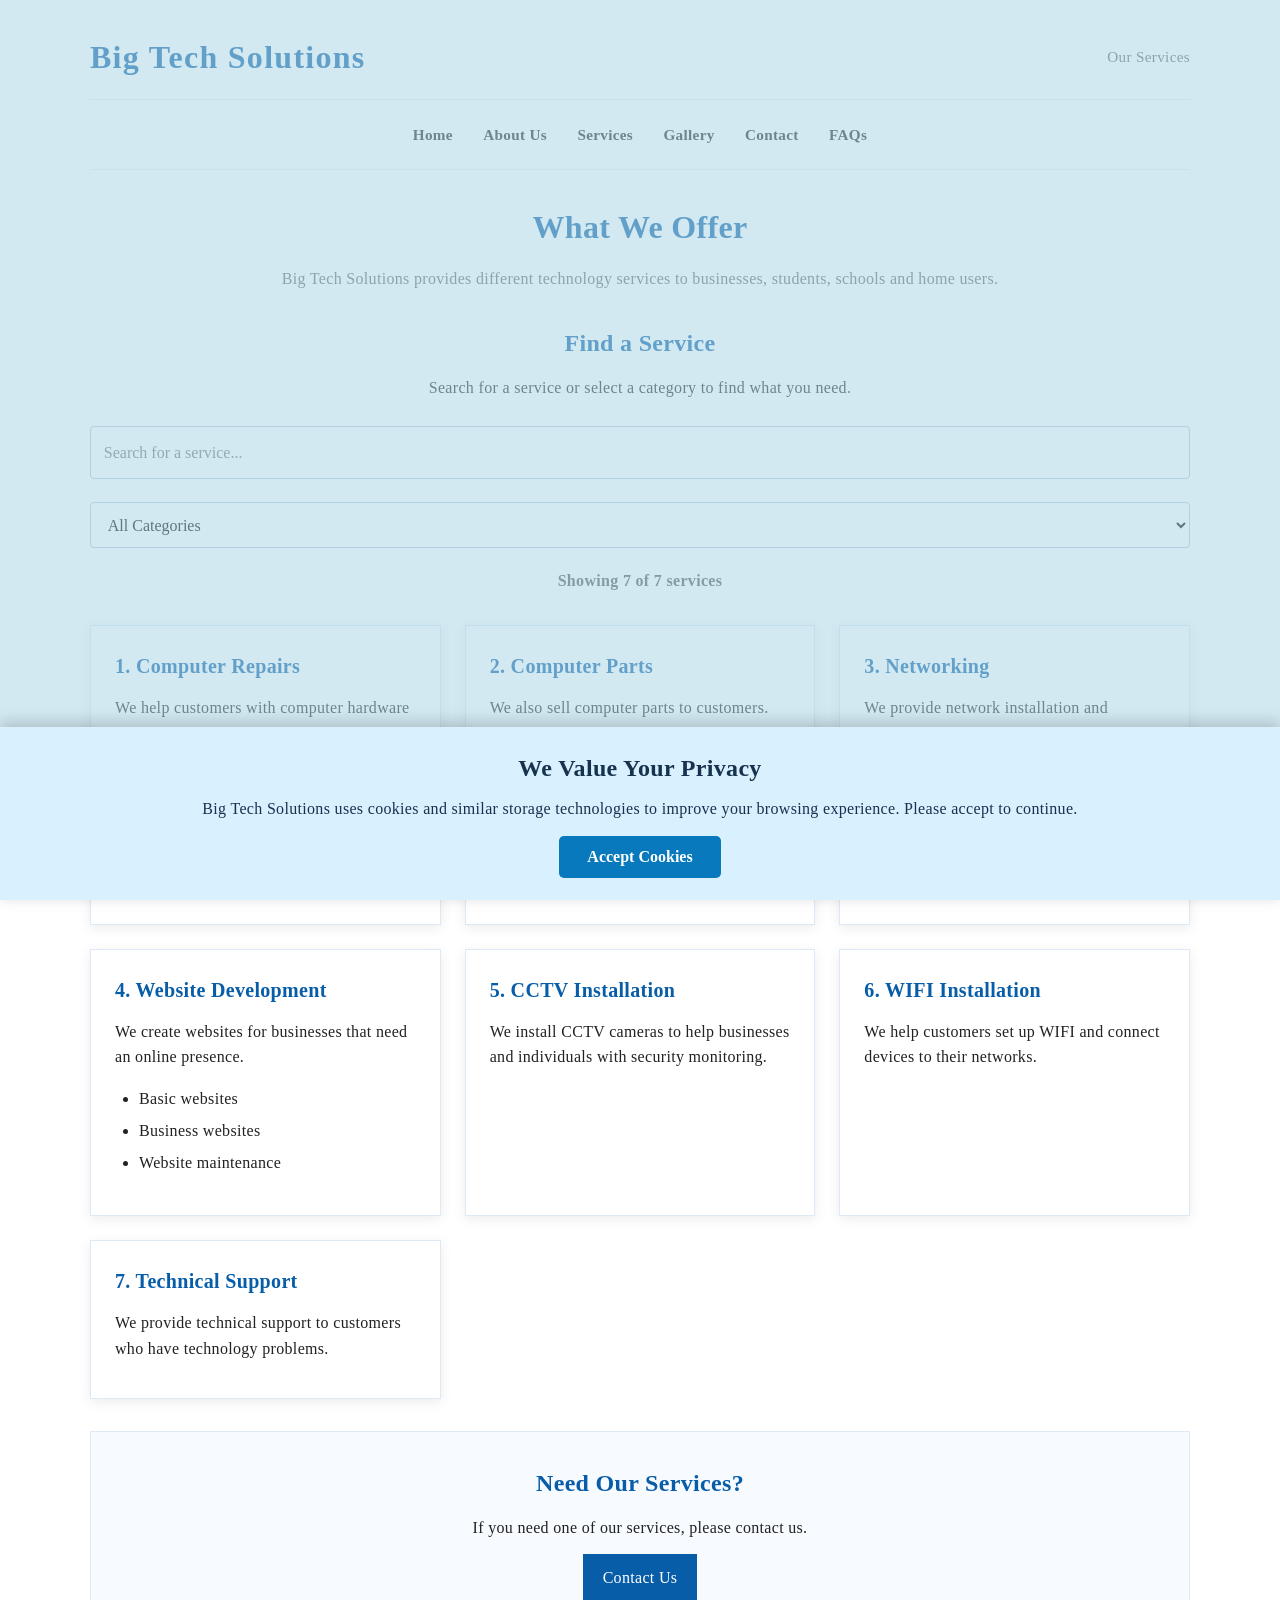
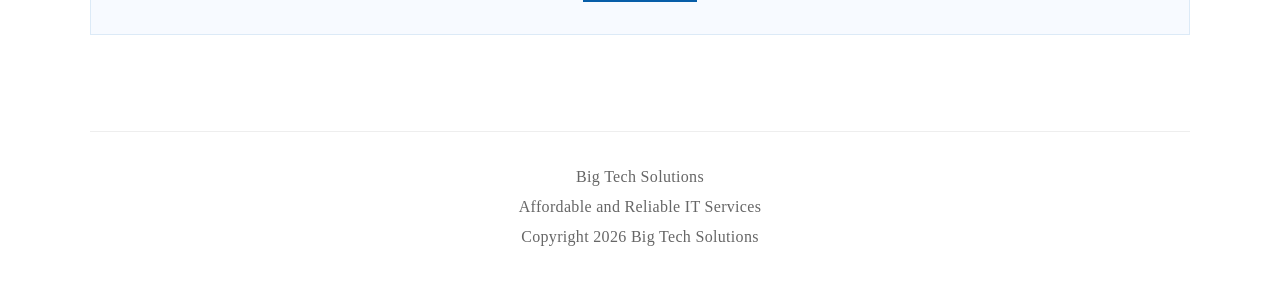
<file: Services.html>
<!DOCTYPE html>
<html>

<head>
    <title>Big Tech Solutions - Services</title>
    <meta charset="UTF-8">
    <meta name="viewport" content="width=device-width, initial-scale=1.0">

    <meta name="description" content="Explore Big Tech Solutions services, including computer repairs, computer parts, networking, website development, CCTV installation, WiFi installation and technical support.">
    <meta name="keywords" content="computer repairs, computer parts, networking services, website development, CCTV installation, WiFi installation, technical support, IT services">

    <meta name="color-scheme" content="light dark">

    <link rel="stylesheet" href="style.css">
</head>

<body>

    <header>
        <h1>Big Tech Solutions</h1>
        <p>Our Services</p>
    </header>


    <nav>
        <a href="index.html">Home</a>
        <a href="About.html">About Us</a>
        <a href="Services.html">Services</a>
        <a href="Gallery.html">Gallery</a>
        <a href="Contact.html">Contact</a>
        <a href="Faqs.html">FAQs</a>
    </nav>


    <main>

        <section class="page-intro">

            <h2>What We Offer</h2>

            <p>
                Big Tech Solutions provides different technology services
                to businesses, students, schools and home users.
            </p>

        </section>


        <!-- Service Search and Filter -->

        <section class="service-tools">

            <h2>Find a Service</h2>

            <p>
                Search for a service or select a category
                to find what you need.
            </p>

            <div class="service-filters">

                <input
                    type="text"
                    id="service-search"
                    placeholder="Search for a service..."
                    aria-label="Search services">

                <select id="service-category" aria-label="Filter services by category">

                    <option value="all">All Categories</option>

                    <option value="repairs">Repairs and Support</option>

                    <option value="parts">Computer Parts</option>

                    <option value="networking">Networking and WIFI</option>

                    <option value="web">Website Development</option>

                    <option value="security">Security</option>

                </select>

            </div>

            <p id="service-count" class="service-count">
                Showing 7 of 7 services
            </p>

        </section>


        <!-- Services List -->

        <section class="services-container" id="services-list">


            <div class="service-card" data-category="repairs">

                <h2>1. Computer Repairs</h2>

                <p>
                    We help customers with computer hardware and software
                    problems.
                </p>

                <ul>
                    <li>Computer troubleshooting</li>
                    <li>Hardware problems</li>
                    <li>Computer maintenance</li>
                    <li>Technical support</li>
                </ul>

            </div>


            <div class="service-card" data-category="parts">

                <h2>2. Computer Parts</h2>

                <p>
                    We also sell computer parts to customers.
                </p>

                <ul>
                    <li>RAM</li>
                    <li>Graphics Cards</li>
                    <li>Other computer parts</li>
                </ul>

            </div>


            <div class="service-card" data-category="networking">

                <h2>3. Networking</h2>

                <p>
                    We provide network installation and networking services.
                </p>

                <ul>
                    <li>Network installation</li>
                    <li>WIFI installation</li>
                    <li>Network support</li>
                </ul>

            </div>


            <div class="service-card" data-category="web">

                <h2>4. Website Development</h2>

                <p>
                    We create websites for businesses that need an
                    online presence.
                </p>

                <ul>
                    <li>Basic websites</li>
                    <li>Business websites</li>
                    <li>Website maintenance</li>
                </ul>

            </div>


            <div class="service-card" data-category="security">

                <h2>5. CCTV Installation</h2>

                <p>
                    We install CCTV cameras to help businesses and
                    individuals with security monitoring.
                </p>

            </div>


            <div class="service-card" data-category="networking">

                <h2>6. WIFI Installation</h2>

                <p>
                    We help customers set up WIFI and connect devices
                    to their networks.
                </p>

            </div>


            <div class="service-card" data-category="repairs">

                <h2>7. Technical Support</h2>

                <p>
                    We provide technical support to customers who have
                    technology problems.
                </p>

            </div>


        </section>


        <!-- Contact Section -->

        <section class="contact-section">

            <h2>Need Our Services?</h2>

            <p>
                If you need one of our services, please contact us.
            </p>

            <a href="Contact.html" class="button">
                Contact Us
            </a>

        </section>

    </main>


    <footer>

        <p>Big Tech Solutions</p>

        <p>Affordable and Reliable IT Services</p>

        <p>Copyright 2026 Big Tech Solutions</p>

    </footer>




    <script src="script.js"></script>

</body>

</html>
</file>
<file: style.css>
* {
  margin: 0;
  padding: 0;
  box-sizing: border-box;
  }

html {
scroll-behavior: smooth;
}

body {
font-family: Georgia, "Times New Roman", serif;
font-size: 1rem;
line-height: 1.6;
letter-spacing: 0.02em;
color: #222;
background-color: #ffffff;
}

img {
max-width: 100%;
height: auto;
display: block;
}

a {
color: #075da8;
text-decoration: none;
}

a:hover {
color: #0a78d1;
}

a:focus {
outline: 2px solid #075da8;
outline-offset: 3px;
}

a:active {
color: #043c70;
}

header {
width: 90%;
max-width: 1100px;
margin: 0 auto;
padding: 2rem 0 1rem;
display: flex;
justify-content: space-between;
align-items: center;
gap: 2rem;
}

header h1 {
color: #075da8;
font-size: 2rem;
font-weight: bold;
letter-spacing: 0.04em;
}

header p {
color: #666;
font-size: 0.95rem;
}

nav {
width: 90%;
max-width: 1100px;
margin: 0 auto;
padding: 1rem 0;
display: flex;
justify-content: center;
align-items: center;
gap: 1.5rem;
border-top: 1px solid #eeeeee;
border-bottom: 1px solid #eeeeee;
}

nav a {
color: #222;
font-weight: bold;
font-size: 0.95rem;
padding: 0.4rem 0.2rem;
transition: 0.3s;
}

nav a:hover {
color: #075da8;
}

nav a:focus {
color: #075da8;
}

hr {
border: none;
height: 1px;
background-color: #eeeeee;
}

main {
width: 90%;
max-width: 1100px;
margin: 0 auto;
padding: 2rem 0 4rem;
}

main > h2 {
color: #075da8;
font-size: 2rem;
text-align: center;
margin-bottom: 0.8rem;
}

main > p {
max-width: 750px;
margin: 0 auto 2rem;
text-align: center;
color: #666;
}

section {
margin: 2rem 0;
}

section h2 {
color: #075da8;
font-size: 1.5rem;
margin-bottom: 0.8rem;
}

section h3 {
color: #075da8;
font-size: 1.15rem;
margin-bottom: 0.6rem;
}

section p {
margin-bottom: 0.8rem;
}

ul {
margin: 1rem 0 1rem 1.5rem;
}

li {
margin-bottom: 0.4rem;
}

button,
input[type="submit"],
input[type="reset"] {
background-color: #075da8;
color: white;
border: none;
padding: 0.7rem 1.2rem;
font-family: inherit;
font-size: 0.95rem;
cursor: pointer;
transition: 0.3s;
}

button:hover,
input[type="submit"]:hover,
input[type="reset"]:hover {
background-color: #0a78d1;
}

button:focus,
input[type="submit"]:focus,
input[type="reset"]:focus {
outline: 2px solid #075da8;
outline-offset: 3px;
}

button:active,
input[type="submit"]:active,
input[type="reset"]:active {
background-color: #043c70;
}

footer {
width: 90%;
max-width: 1100px;
margin: 0 auto;
padding: 2rem 0;
text-align: center;
color: #666;
border-top: 1px solid #eeeeee;
}

footer p {
margin-bottom: 0.3rem;
}

table {
width: 100%;
border-collapse: separate;
border-spacing: 1rem;
}

td {
width: 33.33%;
vertical-align: top;
text-align: center;
background-color: #ffffff;
border: 1px solid #eeeeee;
padding: 1rem;
box-shadow: 0 3px 12px rgba(0, 0, 0, 0.08);
transition: 0.3s;
}

td:hover {
transform: translateY(-5px);
box-shadow: 0 7px 18px rgba(0, 0, 0, 0.14);
}

td img {
width: 100%;
height: 12rem;
object-fit: cover;
margin: 0 auto 1rem;
}

td h3 {
margin-bottom: 0.5rem;
}

td p {
color: #666;
font-size: 0.9rem;
}

.page-intro {
text-align: center;
max-width: 800px;
margin: 0 auto 2rem;
}

.page-intro h2 {
font-size: 2rem;
}

.page-intro p {
color: #666;
}

.services-container {
display: grid;
grid-template-columns: repeat(3, 1fr);
gap: 1.5rem;
margin-top: 2rem;
}

.service-card {
background-color: #ffffff;
border: 1px solid #dceaf7;
padding: 1.5rem;
box-shadow: 0 3px 12px rgba(0, 0, 0, 0.08);
transition: 0.3s;
}

.service-card:hover {
transform: translateY(-5px);
box-shadow: 0 7px 18px rgba(0, 0, 0, 0.14);
border-color: #075da8;
}

.service-card h2 {
font-size: 1.25rem;
}

.contact-container {
display: grid;
grid-template-columns: 1fr 1.5fr;
gap: 2rem;
align-items: start;
}

.contact-info,
.contact-form {
background-color: #ffffff;
border: 1px solid #dceaf7;
padding: 2rem;
box-shadow: 0 3px 12px rgba(0, 0, 0, 0.08);
}

.contact-info h2,
.contact-form h2 {
margin-top: 0;
}

.contact-info p {
margin-bottom: 1rem;
}

form {
max-width: 700px;
margin: 2rem auto;
padding: 2rem;
background-color: #f7faff;
border: 1px solid #dceaf7;
box-shadow: 0 4px 15px rgba(0, 0, 0, 0.08);
}

.contact-form form {
margin: 1rem 0 0;
padding: 0;
background-color: transparent;
border: none;
box-shadow: none;
}

label {
display: block;
font-weight: bold;
color: #075da8;
margin-top: 1rem;
}

label:first-child {
margin-top: 0;
}

input[type="text"],
input[type="email"],
input[type="tel"],
select,
textarea {
width: 100%;
padding: 0.7rem;
margin-top: 0.4rem;
border: 1px solid #cccccc;
font-family: inherit;
font-size: 1rem;
background-color: white;
}

input[type="text"]:focus,
input[type="email"]:focus,
input[type="tel"]:focus,
select:focus,
textarea:focus {
outline: 2px solid #075da8;
border-color: #075da8;
}

textarea {
resize: vertical;
}

.form-buttons {
display: flex;
gap: 0.8rem;
margin-top: 1.2rem;
}

.button {
display: inline-block;
background-color: #075da8;
color: white;
padding: 0.7rem 1.2rem;
transition: 0.3s;
}

.button:hover {
background-color: #0a78d1;
color: white;
}

.contact-section {
text-align: center;
background-color: #f7faff;
border: 1px solid #dceaf7;
padding: 2rem;
}

.faq-container {
display: grid;
grid-template-columns: repeat(2, 1fr);
gap: 1.5rem;
}

.faq-card {
background-color: #ffffff;
border: 1px solid #dceaf7;
padding: 1.5rem;
box-shadow: 0 3px 12px rgba(0, 0, 0, 0.08);
transition: 0.3s;
}

.faq-card:hover {
transform: translateY(-5px);
border-color: #075da8;
box-shadow: 0 7px 18px rgba(0, 0, 0, 0.14);
}

.faq-card h3 {
color: #075da8;
}

.gallery-area {
width: 100%;
overflow: hidden;
margin-top: 2rem;
}

.gallery-controls {
text-align: center;
margin-bottom: 1.5rem;
}

.gallery-controls input {
position: absolute;
opacity: 0;
}

.gallery-controls label {
display: inline-block;
background-color: #075da8;
color: white;
padding: 0.6rem 1.2rem;
margin: 0.3rem;
cursor: pointer;
font-weight: normal;
transition: 0.3s;
}

.gallery-controls label:hover {
background-color: #0a78d1;
}

.gallery-controls input:focus + label {
outline: 2px solid #075da8;
outline-offset: 3px;
}

.gallery-track {
display: flex;
width: max-content;
gap: 1rem;
animation: movePictures 25s linear infinite;
will-change: transform;
}

.gallery-card {
width: 20rem;
flex-shrink: 0;
background-color: white;
border: 1px solid #eeeeee;
padding: 1rem;
box-shadow: 0 3px 12px rgba(0, 0, 0, 0.08);
text-align: center;
transition: transform 0.3s, box-shadow 0.3s;
}

.gallery-card:hover {
transform: translateY(-5px);
box-shadow: 0 7px 18px rgba(0, 0, 0, 0.14);
}

.gallery-card img {
width: 100%;
height: 12rem;
object-fit: cover;
margin-bottom: 1rem;
}

.gallery-card h3 {
color: #075da8;
margin-bottom: 0.5rem;
}

.gallery-card p {
color: #666;
font-size: 0.9rem;
}

.gallery-area:has(#stop-gallery:checked) .gallery-track {
animation-play-state: paused;
}

.gallery-area:has(#start-gallery:checked) .gallery-track {
animation-play-state: running;
}

.gallery-area:hover .gallery-track {
animation-play-state: paused;
}

@keyframes movePictures {
0% {
transform: translateX(0);
}


100% {
    transform: translateX(-50%);
}

}

.hero {
position: relative;
min-height: 26rem;
margin-bottom: 2rem;
display: flex;
justify-content: center;
align-items: center;
text-align: center;
overflow: hidden;
background-color: #075da8;
}

.hero img {
position: absolute;
width: 100%;
height: 100%;
object-fit: cover;
opacity: 0.55;
}

.hero-content {
position: relative;
z-index: 1;
color: white;
padding: 2rem;
}

.hero-content h2 {
color: white;
font-size: 2.5rem;
margin-bottom: 0.5rem;
}

.hero-content p {
color: white;
margin: 0 auto;
}

.card-container {
display: grid;
grid-template-columns: repeat(3, 1fr);
gap: 1.5rem;
margin-top: 2rem;
}

.card {
background-color: white;
border: 1px solid #eeeeee;
box-shadow: 0 3px 12px rgba(0, 0, 0, 0.08);
padding: 1.5rem;
text-align: center;
transition: 0.3s;
}

.card:hover {
transform: translateY(-5px);
box-shadow: 0 7px 18px rgba(0, 0, 0, 0.14);
}

.card h3 {
color: #075da8;
margin-bottom: 0.7rem;
}

.card a {
display: inline-block;
margin-top: 0.8rem;
background-color: #075da8;
color: white;
padding: 0.5rem 1rem;
}

.card a:hover {
background-color: #0a78d1;
}

@media (max-width: 900px) {


header {
    flex-direction: column;
    text-align: center;
}

nav {
    gap: 0.8rem;
    flex-wrap: wrap;
}

.card-container {
    grid-template-columns: repeat(2, 1fr);
}

.services-container {
    grid-template-columns: repeat(2, 1fr);
}

.faq-container {
    grid-template-columns: 1fr;
}

.contact-container {
    grid-template-columns: 1fr;
}

table {
    border-spacing: 0.6rem;
}

td {
    padding: 0.7rem;
}

td img {
    height: 10rem;
}

.hero-content h2 {
    font-size: 2rem;
}


}

@media (max-width: 600px) {


body {
    font-size: 0.95rem;
}

header {
    width: 92%;
    padding: 1.5rem 0;
}

header h1 {
    font-size: 1.6rem;
}

nav {
    width: 92%;
    flex-direction: column;
    gap: 0.3rem;
}

nav a {
    width: 100%;
    text-align: center;
    padding: 0.5rem;
}

main {
    width: 92%;
    padding-top: 1.5rem;
}

main > h2 {
    font-size: 1.6rem;
}

section h2 {
    font-size: 1.3rem;
}

.card-container {
    grid-template-columns: 1fr;
}

.services-container {
    grid-template-columns: 1fr;
}

.faq-container {
    grid-template-columns: 1fr;
}

.contact-container {
    grid-template-columns: 1fr;
}

table,
tbody,
tr,
td {
    display: block;
    width: 100%;
}

table {
    border-spacing: 0;
}

td {
    margin-bottom: 1rem;
}

td img {
    height: auto;
}

form {
    padding: 1rem;
}

.form-buttons {
    flex-direction: column;
}

.form-buttons input {
    width: 100%;
}

.hero {
    min-height: 20rem;
}

.hero-content h2 {
    font-size: 1.8rem;
}

.gallery-card {
    width: 17rem;
}

.gallery-card img {
    height: 10rem;
}

.gallery-track {
    gap: 0.8rem;
    animation-duration: 20s;
}


}

@media (prefers-reduced-motion: reduce) {


html {
    scroll-behavior: auto;
}

.gallery-track {
    animation: none;
}

.gallery-card,
.service-card,
.faq-card,
.card,
td {
    transition: none;
}


}


/* Find Us Section */
.find-us {
    text-align: center;
    padding: 40px 20px;
}

.find-us h2 {
    margin-bottom: 10px;
}

.find-us p {
    margin-bottom: 20px;
}

.map-container {
    max-width: 1000px;
    margin: auto;
    overflow: hidden;
    border-radius: 10px;
}

.map-container iframe {
    width: 100%;
    display: block;
}


/* GALLERY LIGHTBOX*/


.gallery-card img {
    cursor: zoom-in;
}

.lightbox {
    display: none;
    position: fixed;
    inset: 0;
    z-index: 1000;
    background: rgba(0, 0, 0, 0.92);
    align-items: center;
    justify-content: center;
    padding: 2rem;
}

.lightbox.active {
    display: flex;
}

.lightbox-content {
    max-width: 900px;
    width: 100%;
    text-align: center;
    color: white;
}

.lightbox-image {
    max-width: 100%;
    max-height: 75vh;
    object-fit: contain;
    border-radius: 6px;
}

.lightbox-caption {
    margin-top: 1rem;
    color: white;
}

.lightbox-close,
.lightbox-prev,
.lightbox-next {
    position: absolute;
    border: none;
    background: #075da8;
    color: white;
    padding: 0.7rem 1rem;
    font-size: 1.2rem;
    cursor: pointer;
    border-radius: 4px;
}

.lightbox-close {
    top: 1rem;
    right: 1rem;
}

.lightbox-prev {
    left: 1rem;
    top: 50%;
}

.lightbox-next {
    right: 1rem;
    top: 50%;
}

.lightbox-close:hover,
.lightbox-prev:hover,
.lightbox-next:hover {
    background: #0a78d1;
}


/*DYNAMIC SERVICES SEARCH AND FILTER */

.service-tools {
    margin: 2rem 0 1rem;
    text-align: center;
}

.service-filters {
    display: flex;
    justify-content: center;
    gap: 1rem;
    flex-wrap: wrap;
    margin: 1.2rem 0;
}

.service-filters input,
.service-filters select {
    padding: 0.8rem;
    border: 1px solid #b8c9d8;
    border-radius: 4px;
    font: inherit;
    min-width: 230px;
}

.service-count {
    color: #555;
    font-weight: bold;
}

.service-card.hidden {
    display: none;
}

.no-services {
    display: none;
    grid-column: 1 / -1;
    text-align: center;
    padding: 1.5rem;
    background: #f4f7fa;
    border: 1px solid #dceaf7;
}


/* Mobile screen adjustments */

@media (max-width: 600px) {

    .lightbox {
        padding: 1rem;
    }

    .lightbox-prev,
    .lightbox-next {
        top: auto;
        bottom: 1rem;
    }

    .service-filters {
        flex-direction: column;
    }

    .service-filters input,
    .service-filters select {
        width: 100%;
        min-width: 0;
    }

}


/* COOKIE CONSENT SCREEN */

.cookie-overlay {
    position: fixed;
    top: 0;
    left: 0;
    width: 100%;
    height: 100%;
    background: rgba(173, 216, 230, 0.55);
    z-index: 9998;
    pointer-events: none;
}

.cookie-banner {
    position: fixed;
    bottom: 0;
    left: 0;
    width: 100%;
    background: #d9f0ff;
    color: #17324d;
    padding: 22px 30px;
    box-sizing: border-box;
    z-index: 10000;
    box-shadow: 0 -4px 15px rgba(0, 0, 0, 0.2);
    text-align: center;
}

.cookie-banner h2 {
    margin-top: 0;
    margin-bottom: 10px;
}

.cookie-banner p {
    margin-bottom: 15px;
    line-height: 1.5;
}

.cookie-accept {
    background: #0879bd;
    color: white;
    border: none;
    padding: 12px 28px;
    border-radius: 5px;
    font-size: 16px;
    font-weight: bold;
    cursor: pointer;
}

.cookie-accept:hover {
    background: #055b91;
}

.cookie-hidden {
    display: none;
}

@media (max-width: 600px) {
    .cookie-banner {
        padding: 18px 15px;
    }

    .cookie-banner p {
        font-size: 14px;
    }
}


/* AUTOMATIC DARK MODE */


/* AUTOMATIC DARK MODE */

@media (prefers-color-scheme: dark) {

    /* Main website background */
    body,
    main {
        background-color: #121820;
        color: #e8edf3;
    }

    /* Header and navigation */
    header {
        background-color: #121820;
    }

    header h1 {
        color: #69bfff;
    }

    header p {
        color: #b0bac5;
    }

    nav {
        background-color: #18222d;
        border-top: 1px solid #303c49;
        border-bottom: 1px solid #303c49;
    }

    nav a {
        color: #e8edf3;
    }

    nav a:hover,
    nav a:focus {
        color: #69bfff;
    }

    /* Headings and general text */
    main > h2,
    section h2,
    section h3 {
        color: #69bfff;
    }

    main > p,
    section p,
    .page-intro p {
        color: #c0cad5;
    }

    /* General borders */
    hr {
        background-color: #303c49;
    }

    footer {
        color: #b0bac5;
        border-top: 1px solid #303c49;
    }

    footer p {
        color: #b0bac5;
    }

    /* Homepage cards and tables */
    .card,
    td {
        background-color: #1c2733;
        color: #e8edf3;
        border: 1px solid #303c49;
    }

    td p {
        color: #c0cad5;
    }

    .card h3 {
        color: #69bfff;
    }

    /* Services */
    .service-card {
        background-color: #1c2733;
        color: #e8edf3;
        border: 1px solid #303c49;
    }

    .service-card h2 {
        color: #69bfff;
    }

    /* Contact page */
    .contact-info,
    .contact-form {
        background-color: #1c2733;
        color: #e8edf3;
        border: 1px solid #303c49;
    }

    .contact-section {
        background-color: #1c2733;
        color: #e8edf3;
        border: 1px solid #303c49;
    }

    /* Forms */
    form {
        background-color: #202c38;
        border: 1px solid #303c49;
    }

    .contact-form form {
        background-color: transparent;
        border: none;
    }

    label {
        color: #69bfff;
    }

    input[type="text"],
    input[type="email"],
    input[type="tel"],
    select,
    textarea,
    .service-filters input,
    .service-filters select {
        background-color: #121c26;
        color: #ffffff;
        border: 1px solid #3d4b5a;
    }

    input::placeholder,
    textarea::placeholder {
        color: #aab6c2;
    }

    input:focus,
    select:focus,
    textarea:focus {
        border-color: #69bfff;
        outline-color: #69bfff;
    }

    /* Buttons */
    button,
    input[type="submit"],
    input[type="reset"],
    .button,
    .card a {
        background-color: #0879bd;
        color: #ffffff;
    }

    button:hover,
    input[type="submit"]:hover,
    input[type="reset"]:hover,
    .button:hover,
    .card a:hover {
        background-color: #0a78d1;
        color: #ffffff;
    }

    /* FAQ cards */
    .faq-card {
        background-color: #1c2733;
        color: #e8edf3;
        border: 1px solid #303c49;
    }

    .faq-card h3 {
        color: #69bfff;
    }

    /* Gallery */
    .gallery-area {
        background-color: transparent;
    }

    .gallery-track {
        background-color: transparent;
    }

    .gallery-card {
        background-color: #1c2733;
        color: #e8edf3;
        border: 1px solid #303c49;
        box-shadow: 0 3px 12px rgba(0, 0, 0, 0.35);
    }

    .gallery-card h3 {
        color: #69bfff;
    }

    .gallery-card p {
        color: #c0cad5;
    }

    .gallery-controls label {
        background-color: #0879bd;
        color: #ffffff;
    }

    .gallery-controls label:hover {
        background-color: #0a78d1;
    }

    /* Service search and filters */
    .service-count {
        color: #c0cad5;
    }

    .no-services {
        background-color: #1c2733;
        color: #e8edf3;
        border: 1px solid #303c49;
    }

    /* Map section */
    .find-us {
        color: #e8edf3;
    }

    /* Cookie consent */
    .cookie-overlay {
        background: rgba(0, 0, 0, 0.65);
    }

    .cookie-banner {
        background-color: #202c38;
        color: #ffffff;
        border-top: 1px solid #3d4b5a;
    }

    .cookie-banner h2,
    .cookie-banner p {
        color: #ffffff;
    }

    .cookie-accept {
        background-color: #0879bd;
        color: #ffffff;
    }

    /* Lightbox */
    .lightbox {
        background-color: rgba(0, 0, 0, 0.95);
    }

}
</file>
